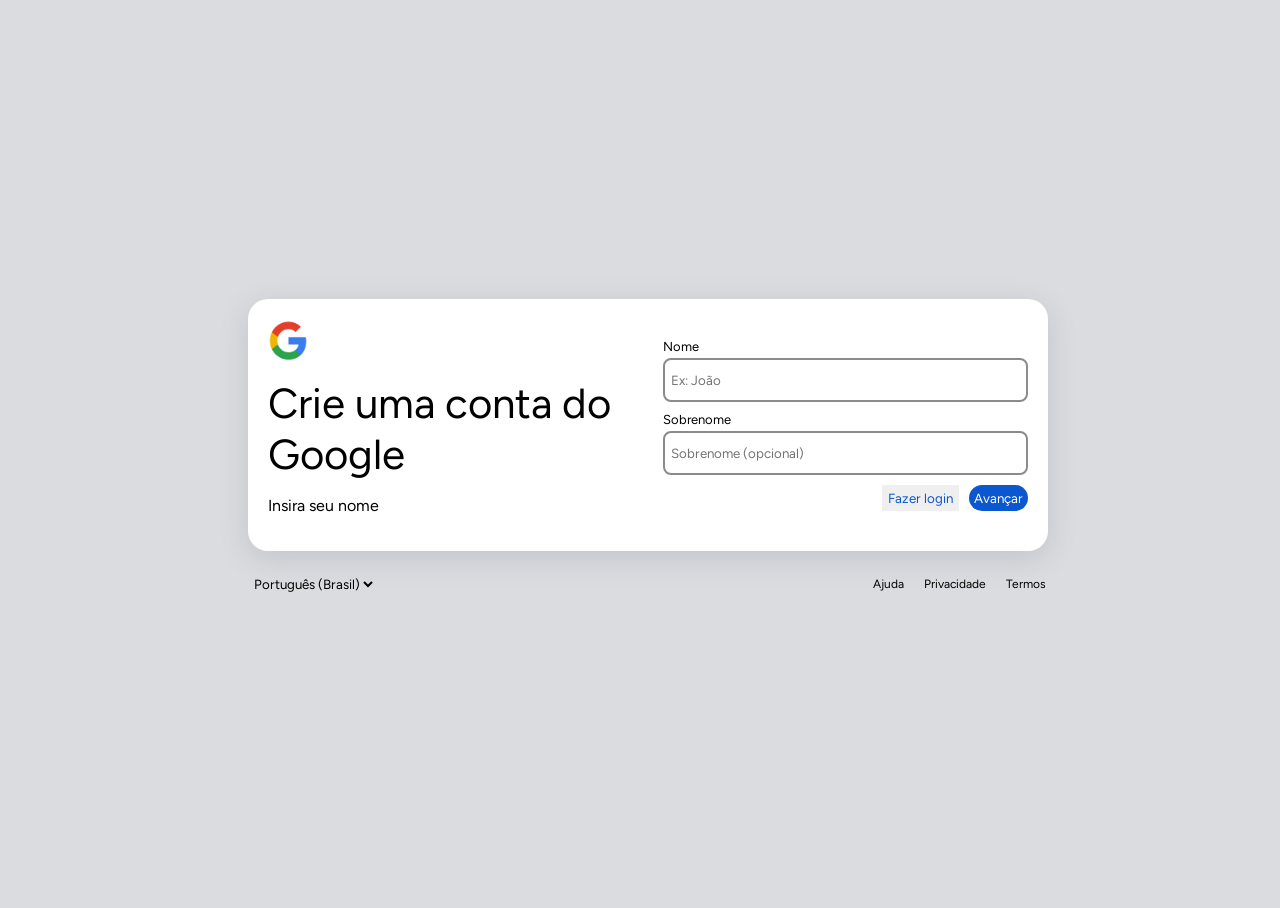
<file: index.html>
<!DOCTYPE html>
<html lang="pt-br">
    <head>
        <meta charset="UTF-8">
        <meta name="viewport" content="width=device-width, initial-scale=1.0">
        <link rel="stylesheet" href="./css/cadastro.css">
        <title>Crie sua conta no Google</title>
    </head>
    <body>
        <div>
            <main>
                <section id="principal">
                    <div>
                        <img id="logo" src="./img/logotipo.png" alt="google">
                        <h1>Crie uma conta do Google</h1>
                        <p>Insira seu nome</p>
                    </div>
                    <form>
                        <div class="field">
                            <label for="nome">Nome</label>
                            <input id="nome" name="nome" type="text" placeholder="Ex: João" required>
                        </div>
                        <div class="field">
                            <label for="sobrenome">Sobrenome</label>
                            <input id="sobrenome" name="sobrenome" type="text" placeholder="Sobrenome (opcional)" required>
                        </div>
                        <div class="btn-group">
                            <button class="btn btn-secondary" type="button">Fazer login</button>
                            <button class="btn btn-primary" type="submit">Avançar</button>
                        </div>
                    </form>
                </section>
                <section id="navegacao">
                    <select name="idioma">
                        <option value="portugues(Brasil)">Português (Brasil)</option>
                        <option value="ingles">Inglês</option>
                        <option value="frances">Francês</option>
                        <option value="espanhol">Esponhol</option>
                    </select>
                    <ul>
                        <li>Ajuda</li>
                        <li>Privacidade</li>
                        <li>Termos</li>
                    </ul>
                </section>
            </main>
        </div>
    </body>
</html>
</file>
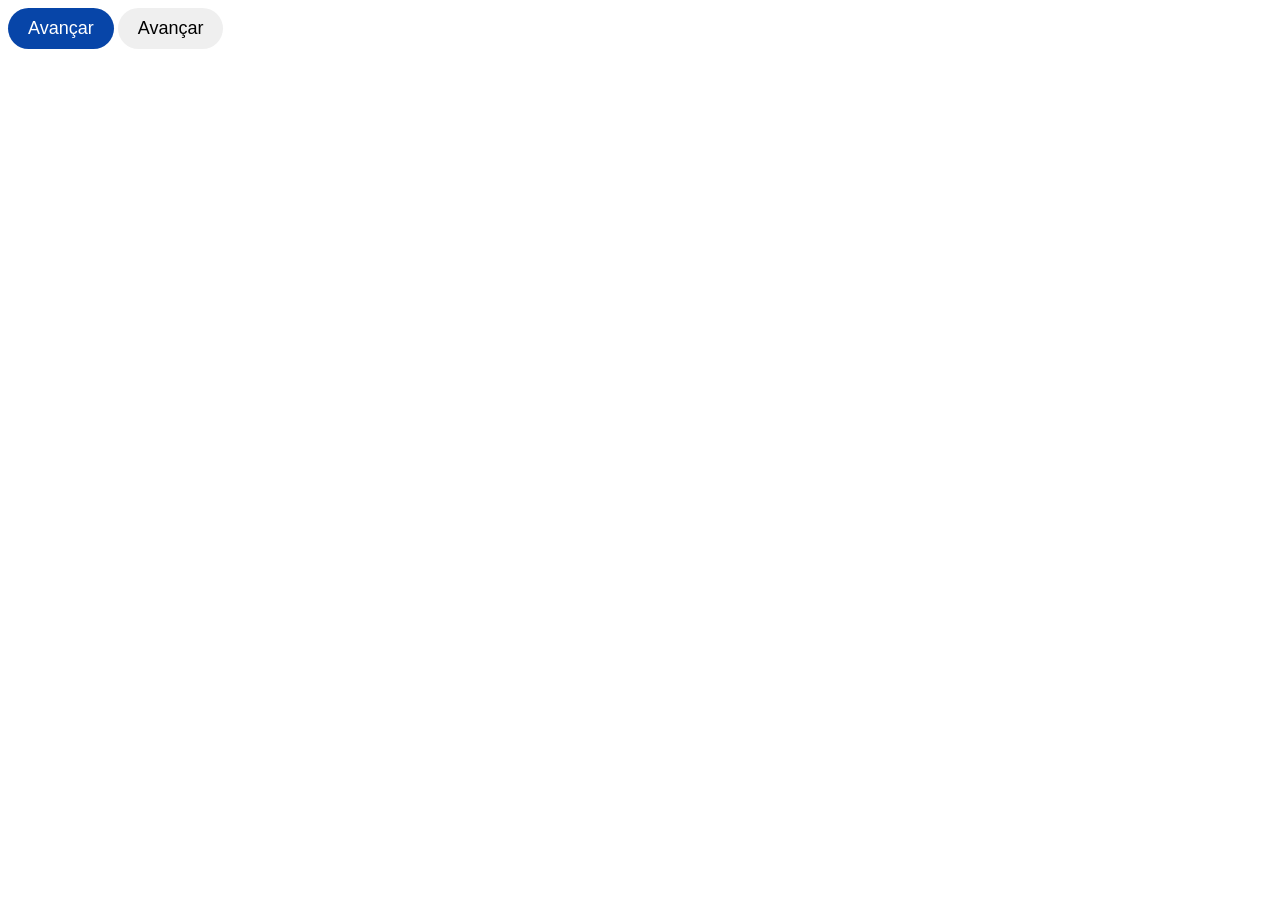
<file: button.html>
<!DOCTYPE html>
<html lang="en">
    <head>
        <meta charset="UTF-8">
        <meta name="viewport" content="width=device-width, initial-scale=1.0">
        <link rel="stylesheet" href="./css/button.css">
        <title>Título aqui</title>
    </head>
    <body>
        <div>
            <button class="btn btn-primary" type="button">Avançar</button>
            <button class="btn btn-secondary" type="button">Avançar</button>
            
        </div>
    </body>
</html>
</file>
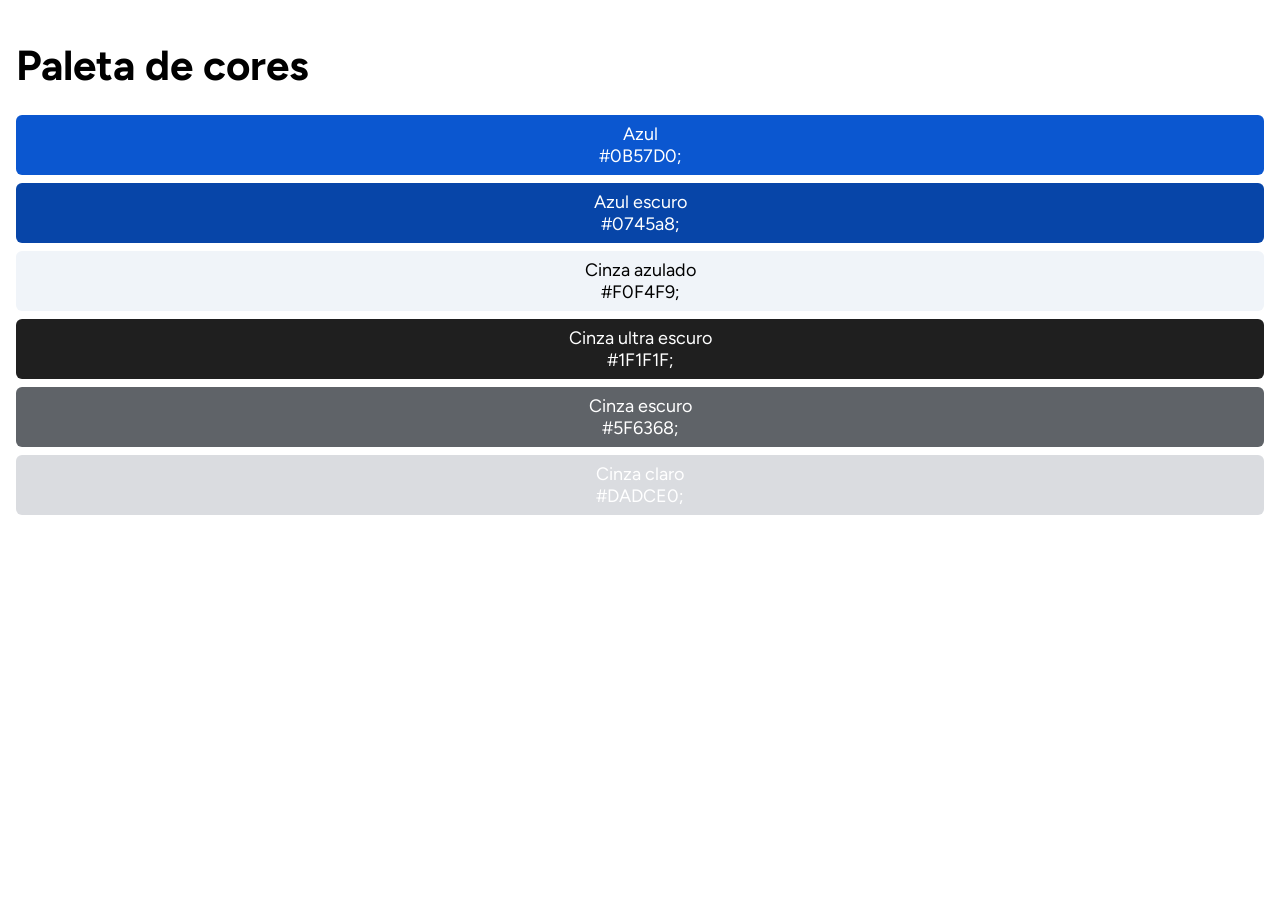
<file: paleta.html>
<!DOCTYPE html>
<html lang="pt-br">
    <head>
        <meta charset="UTF-8">
        <meta name="viewport" content="width=device-width, initial-scale=1.0">
        <link rel="stylesheet" href="./css/paleta.css">
        <title>Paleta de cores</title>
    </head>
    <body>
       
        <h1>Paleta de cores</h1>


        <ul class="paleta">
            <li style="background-color:#0B57D0; color: #fff;">
                <p>Azul</p>
                <p>#0B57D0;</p>
            </li>
            <li style="background-color:#0745a8; color: #fff;">
                <p>Azul escuro</p>
                <p>#0745a8;</p>
            </li>
            <li style="background-color:#F0F4F9; color: #000;">
                <p>Cinza azulado</p>
                <p>#F0F4F9;</p>
            </li>
            <li style="background-color:#1F1F1F; color: #fff;">
                <p>Cinza ultra escuro</p>
                <p>#1F1F1F;</p>
            </li>
            <li style="background-color:#5F6368; color: #fff;">
                <p>Cinza escuro</p>
                <p>#5F6368;</p>
            </li>
            <li style="background-color:#DADCE0; color: #fff;">
                <p>Cinza claro</p>
                <p>#DADCE0;</p>
            </li>  
        </ul>
    </body>
</html>
</file>
<file: css/cadastro.css>
@import url('https://fonts.googleapis.com/css2?family=Figtree:ital,wght@0,300..900;1,300..900&display=swap');

* {
    box-sizing: border-box 4px;
    font-family: "Figtree", sans-serif;
    font-optical-sizing: auto;
    font-style: normal;
}

html, body {
    width: 100%;
    height: 100%;
    background-color: #DADCE0;
}

body > div {
    width: 100%;
    height: 100%;
    display: flex;
    flex-direction: column;
    justify-content: center;
    align-items: center;

}

img#logo {
    width: 40px;
  
}
h1{
    font-size: 42px;
    margin: 12px 0;
    font-weight: 400;
}

main {
    width: 800px;
}

main > section#principal {
    background-color: #ffffff;
    display: flex;
    padding: 20px;
    align-items: center;
    gap: 30px;
    border-radius: 20px;
    box-shadow: rgba(100, 100, 111, 0.2) 0px 7px 29px 0px;
}

main > section#principal > div, form {
    width: 50%;
}

form {
    background-color: #ffffff;
    display: flex;
    flex-direction: column;
    gap: 10px;
}

div.field {
    display: flex;
    flex-direction:column;
    gap: 4px;
}

div.field > input {
    padding: 12px 6px;
    border-radius: 8px;
    border: 2px solid #8b8b8b;
}

div.field > label {
    font-size: 13px;

}

.btn {
    cursor: pointer;
    border: none;
}
.btn-group {
    display: flex;
    justify-content: right;
    gap: 10px;
}

.btn-primary{
    background-color: #0B57D0;
    border-radius: 30px;
    padding: 5px;
    color: #ffffff;

}

button.btn-secondary{
    color:#0B57D0; 
}
 .btn-secondary{
    bottom: column  #0B57D0;
 }

section#navegacao {
    display: flex;
    justify-content: space-between;
    align-items: center;
    padding: 10px 2px;
}

section#navegacao > ul {
    list-style: none;
    display: flex;
    gap: 20px;
}
    
section#navegacao > ul > li {
    font-size: 12px;
}

section#navegacao > select {
    height: fit-content;
    background-color: transparent; 
    border: none;
}
</file>
<file: css/button.css>
button.btn {
    border-radius: 50px;
    border: none;
    padding: 10px 20px;
    font-size: 18px;
    transition: 0,8s;
    cursor: pointer;
}
    button.btn-primary {
        background-color: #0745a8;
        color: #ffffff;

    }
    button.btn-primary:hover {
        background-color: #042761 ;
    }
</file>
<file: css/paleta.css>
@import url('https://fonts.googleapis.com/css2?family=Figtree:ital,wght@0,300..900;1,300..900&display=swap');

* {
    margin: 0;
    padding: 0;
    box-sizing: border-box;
    font-family: "Figtree", sans-serif;
    font-optical-sizing: auto;
    font-style: normal;
}

html, body {
    width: 100%;
    height: 100%;
}

body {
    padding: 16px;
}

h1 {
    font-size: 42px;
    margin: 24px 0;
}

ul.paleta {
    list-style: none;
    display: flex;
    flex-direction: column;
    row-gap: 8px;
}

ul.paleta > li {
    padding: 8px;
    border-radius: 6px;
    text-align: center;
    font-size: 18px;
}
</file>
